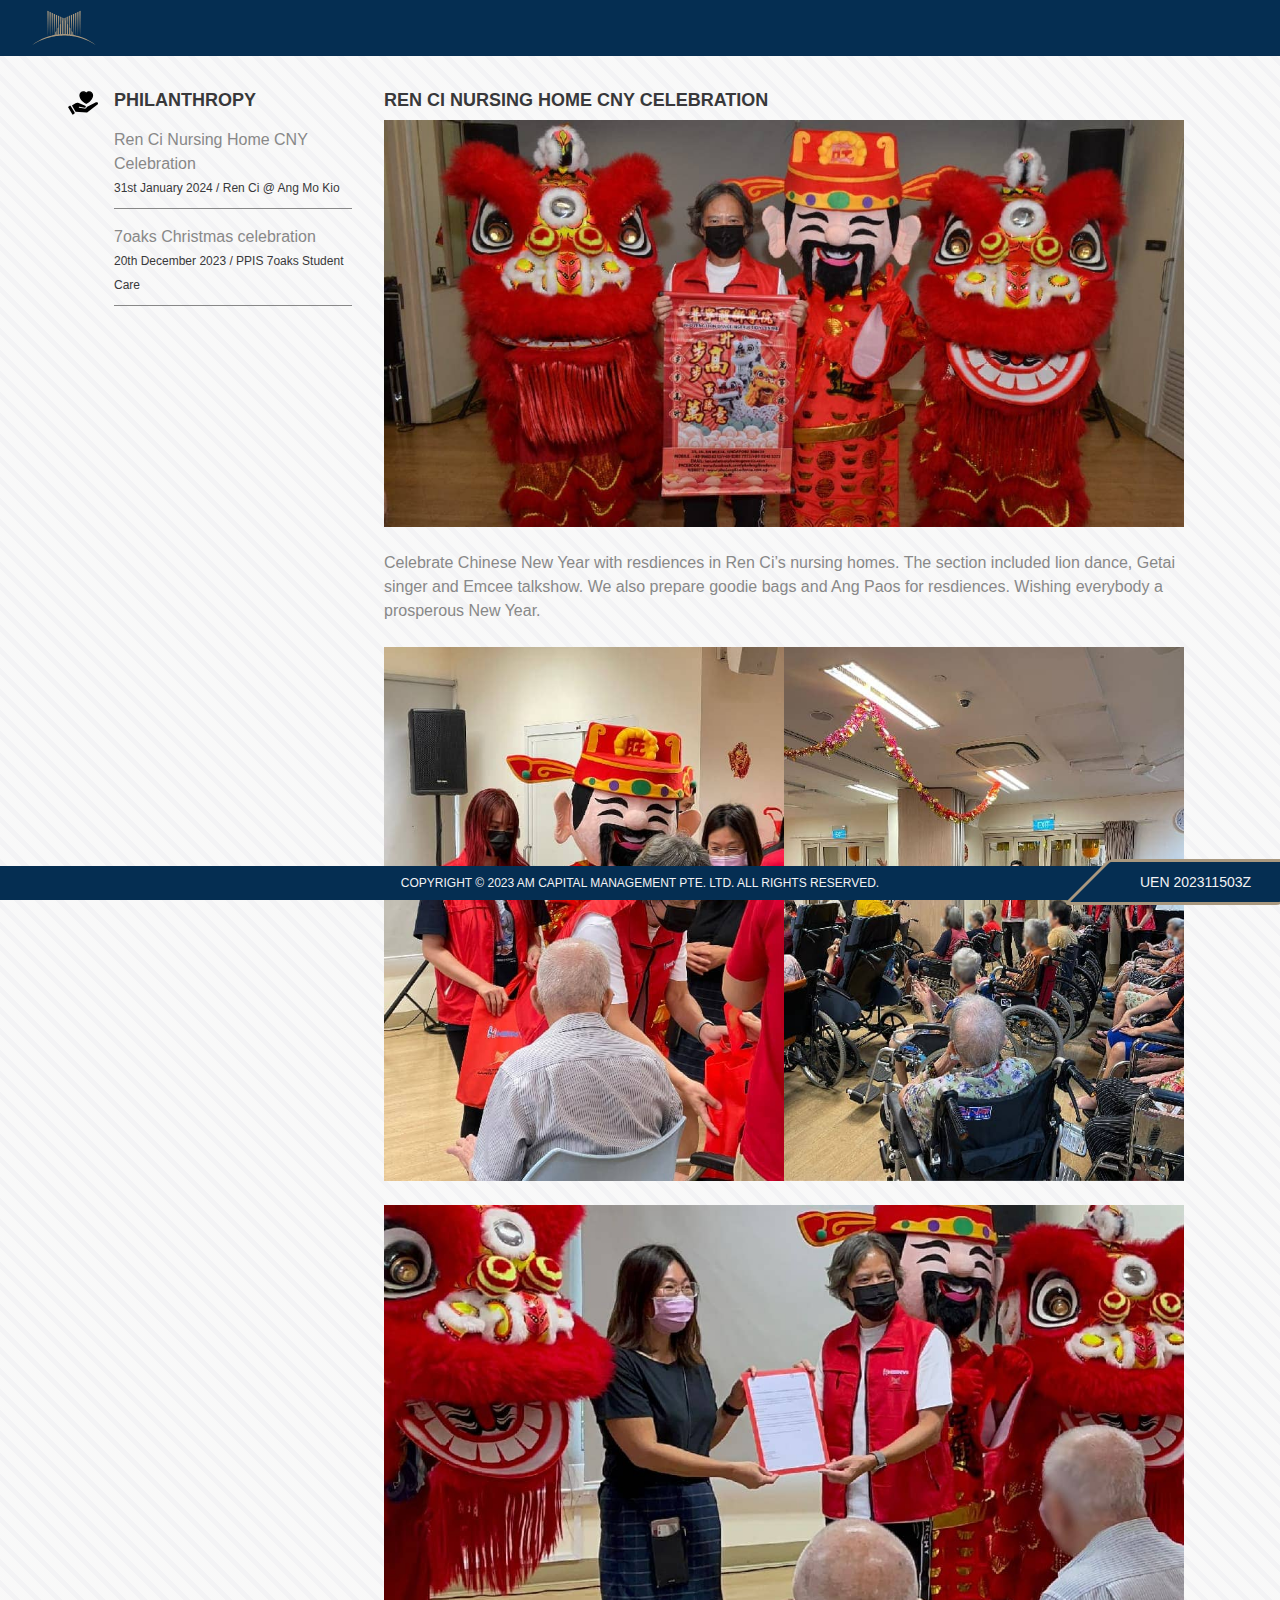
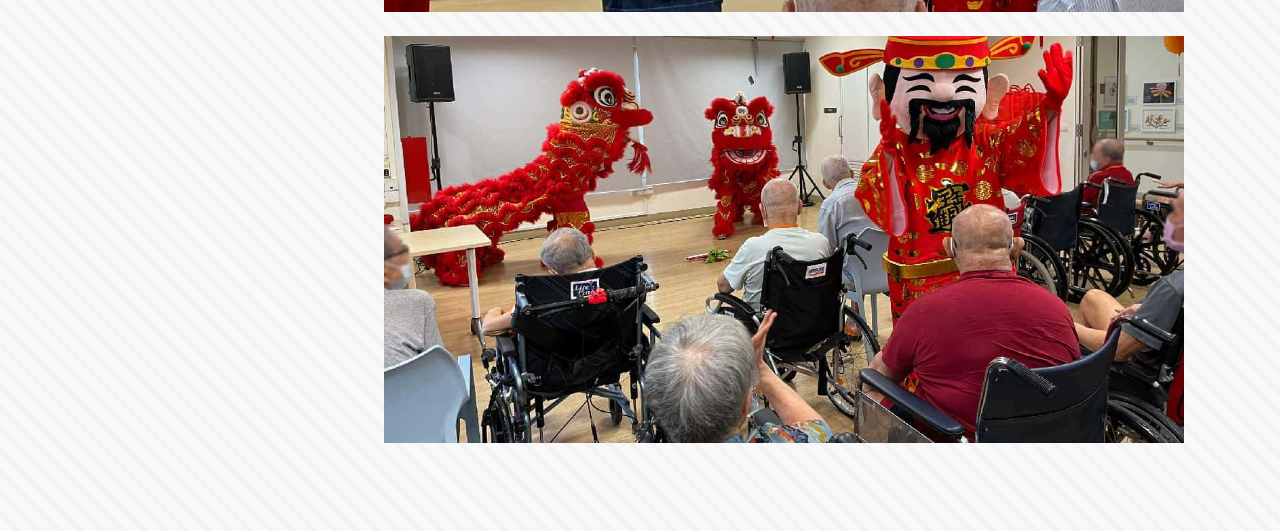
<file: index.html>
<!DOCTYPE html>
<html lang="en">

<head>
    <meta charset="UTF-8">
    <meta name="viewport" content="width=device-width, initial-scale=1, shrink-to-fit=no">
    <meta http-equiv="X-UA-Compatible" content="ie=edge">
    <meta name="format-detection" content="telephone=no" />
    <link rel="stylesheet" href="style/all.min.css">
    <script src="https://ajax.googleapis.com/ajax/libs/jquery/3.6.0/jquery.min.js"></script>
    <script src="https://unpkg.com/aos@2.3.1/dist/aos.js"></script>
    <link href="https://unpkg.com/aos@2.3.1/dist/aos.css" rel="stylesheet">
    <title>AM CAPITAL MANAGEMENT PTE. LTD.</title>
    <link rel="shortcut icon" href="images/favicon.ico">
    <link rel="icon" href="images/favicon.ico">
    <link rel="apple-touch-icon" type="image/png" href="images/favicon.png">
    <link rel="apple-touch-icon-precomposed" href="images/favicon.png">
</head>

<body>
    <header>
        <a class="logo" href="home.html"></a>
    </header>

    <!-- content -->
    <div class="content --half --phi">
        <div class="content__aside --noHide">
            <ul class="content__aside__menu">
                <li>PHILANTHROPY</li>
                <li>
                    <a href="#">
                        Ren Ci Nursing Home CNY Celebration
                        <p>31st January 2024 / Ren Ci @ Ang Mo Kio</p>
                    </a>
                </li>
                <li>
                    <a href="tpl/philanthropy02.html">
                        7oaks Christmas celebration
                        <p>20th December 2023 / PPIS 7oaks Student Care</p>
                    </a>
                </li>
            </ul>
        </div>
    
    
    
    
    
        <ul class="content__txt">
            <li class="content__txt__title">
                Ren Ci Nursing Home CNY Celebration
            </li>
            <li><img src="images/img_philanthropy01_1.jpg"></li>
            <li>Celebrate Chinese New Year with resdiences in Ren Ci’s nursing homes. The section included lion dance, Getai
                singer and Emcee talkshow. We also prepare goodie bags and Ang Paos for resdiences.
                Wishing everybody a prosperous New Year.</li>
            <li class="--twoPic">
                <img src="images/img_philanthropy01_2.jpg">
                <img src="images/img_philanthropy01_3.jpg">
            </li>
            <li><img src="images/img_philanthropy01_4.jpg"></li>
            <li><img src="images/img_philanthropy01_5.jpg"></li>
        </ul>
    </div>
    <!-- content end -->
    
    <footer>
        <!-- copyright -->
        <div class="copyright">
            COPYRIGHT © 2023 AM CAPITAL MANAGEMENT PTE. LTD. ALL RIGHTS RESERVED.
            <code>UEN 202311503Z</code>
        </div>
        <!-- copyright end -->
    
        <span data-txt="UEN 202311503Z"></span>
    </footer>
</body>

</html>
</file>
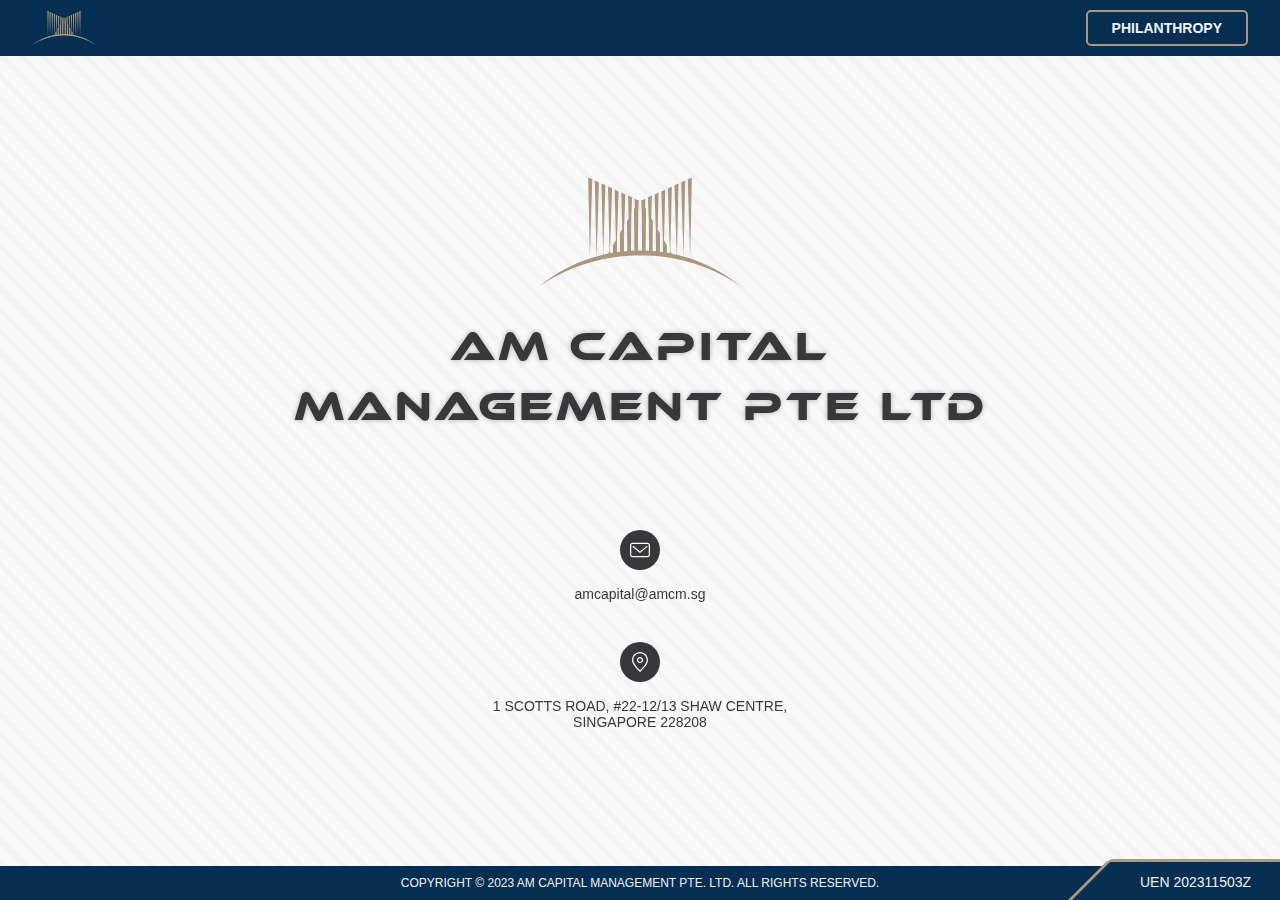
<file: home.html>
<!DOCTYPE html>
<html lang="en">

<head>
    <meta charset="UTF-8">
    <meta name="viewport" content="width=device-width, initial-scale=1, shrink-to-fit=no">
    <meta http-equiv="X-UA-Compatible" content="ie=edge">
    <meta name="format-detection" content="telephone=no" />
    <link rel="stylesheet" href="style/all.min.css">
    <script src="https://ajax.googleapis.com/ajax/libs/jquery/3.6.0/jquery.min.js"></script>
    <script src="https://unpkg.com/aos@2.3.1/dist/aos.js"></script>
    <link href="https://unpkg.com/aos@2.3.1/dist/aos.css" rel="stylesheet">
    <title>AM CAPITAL MANAGEMENT PTE. LTD.</title>
    <link rel="shortcut icon" href="images/favicon.ico">
    <link rel="icon" href="images/favicon.ico">
    <link rel="apple-touch-icon" type="image/png" href="images/favicon.png">
    <link rel="apple-touch-icon-precomposed" href="images/favicon.png">
</head>

<body id="bodyBg">
    <header>
        <a class="logo" href="#"></a>
        <a class="phil_btn" href="tpl/philanthropy01.html">philanthropy</a>
    </header>

    <main>
        <div class="slogan">
            <h1 data-aos="zoom-in" data-aos-duration="800" data-aos-once="true">AM CAPITAL MANAGEMENT PTE. LTD</h1>
            <h2 data-aos="fade-down" data-aos-duration="800" data-aos-delay="800" data-aos-once="true">AM CAPITAL</h2>
            <h2 data-aos="fade-up" data-aos-duration="800" data-aos-delay="800" data-aos-once="true">MANAGEMENT PTE LTD</h2>
        </div>


        <!-- info -->
        <ul class="info">
            <li>
                <a href="mailto:amcapital@amcm.sg">
                    <i class="icon_mail" data-aos="zoom-in" data-aos-duration="700" data-aos-once="true" data-aos-delay="1600"></i>
                    <code data-aos="fade-in" data-aos-duration="700" data-aos-once="true" data-aos-delay="1600">amcapital@amcm.sg</code>
                </a>
            </li>
            <li>
                <a class="no_hand">
                    <i class="icon_address" data-aos="zoom-in" data-aos-duration="700" data-aos-once="true" data-aos-delay="2000"></i>
                    <code data-aos="fade-in" data-aos-duration="700" data-aos-once="true" data-aos-delay="2000">
                        1 SCOTTS ROAD, #22-12/13 SHAW CENTRE,<br>
                        SINGAPORE 228208
                    </code>
                </a>
            </li>
        </ul>
        <!-- info end -->



        <footer>
            <!-- copyright -->
            <div class="copyright">
                COPYRIGHT © 2023 AM CAPITAL MANAGEMENT PTE. LTD. ALL RIGHTS RESERVED.
                <code>UEN 202311503Z</code>
            </div>
            <!-- copyright end -->

            <span data-txt="UEN 202311503Z"></span>
        </footer>
    </main>



    <script>
        $(document).ready(()=>{ 
            setTimeout(()=>{ $('#loading').addClass('--hide')},1000);
            setTimeout(()=>{ $('#loading').remove()},1800);
        })

        AOS.init();
    </script>
</body>

</html>
</file>
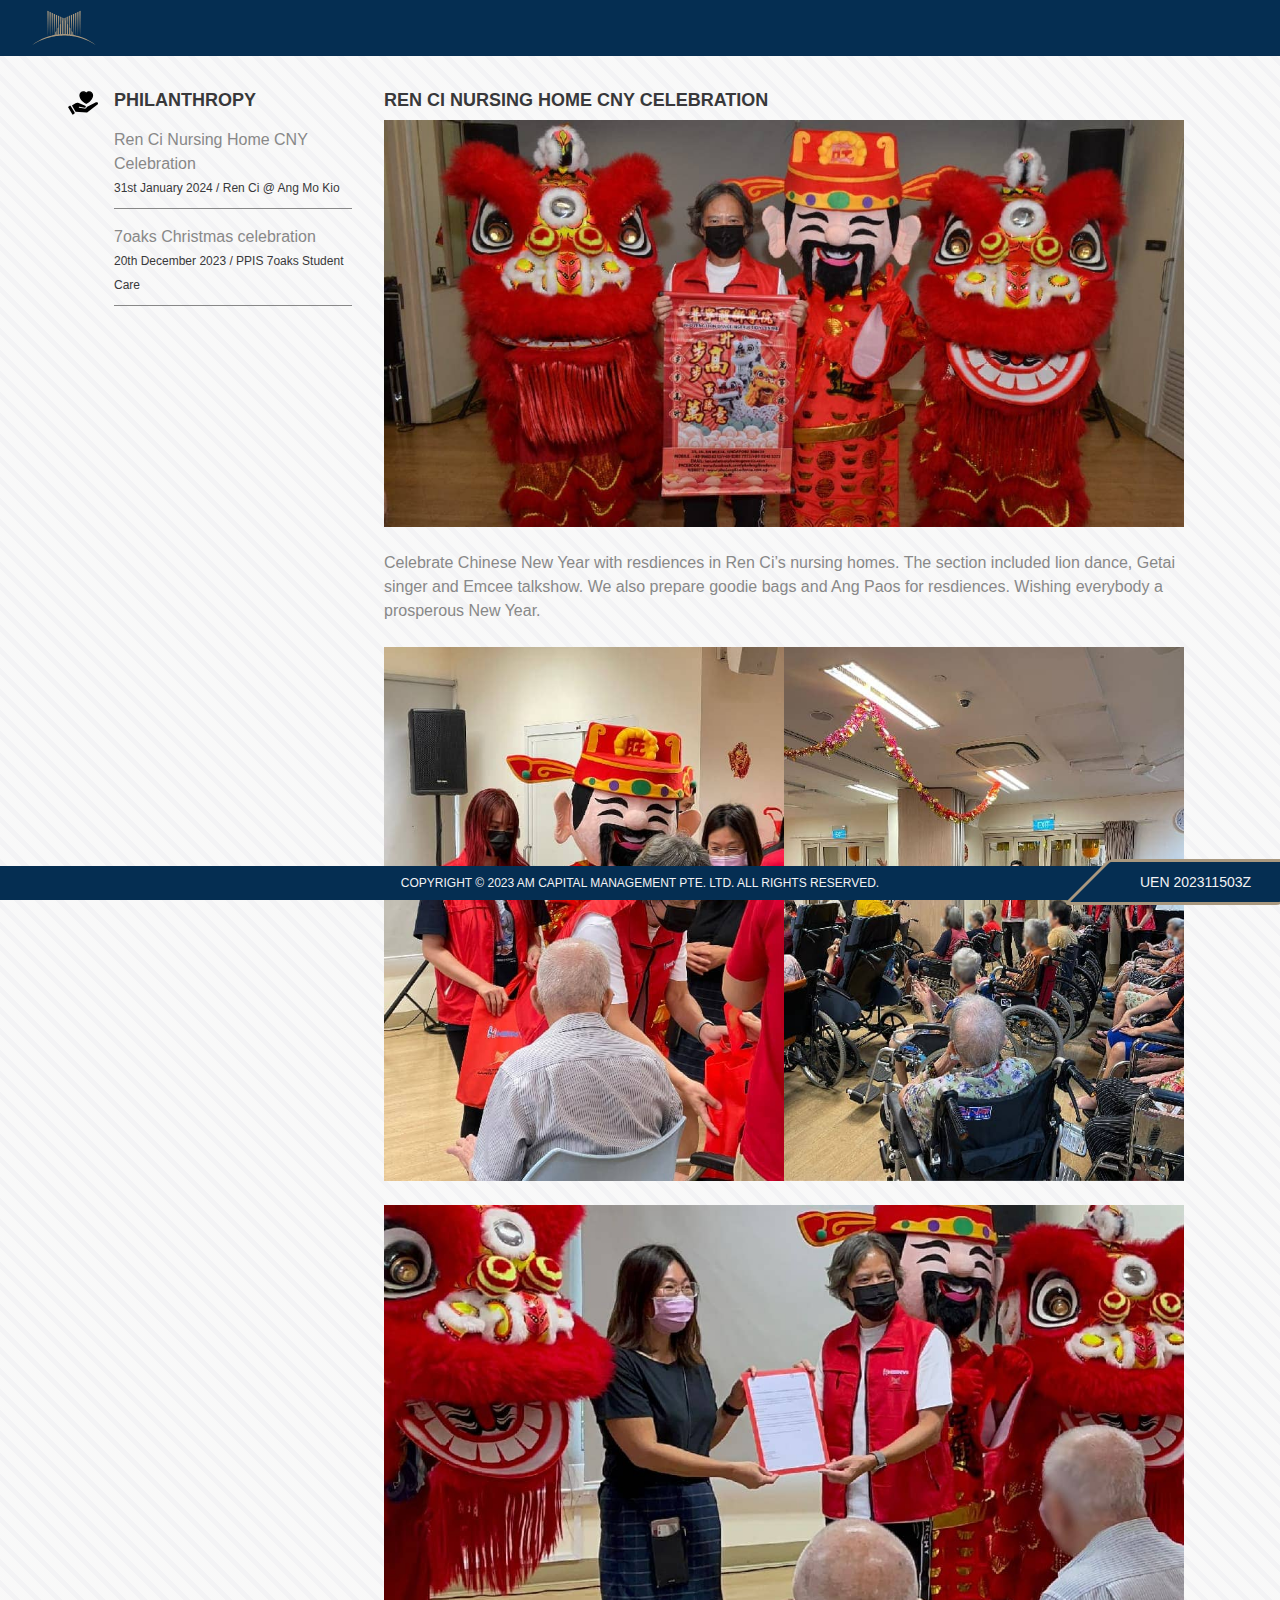
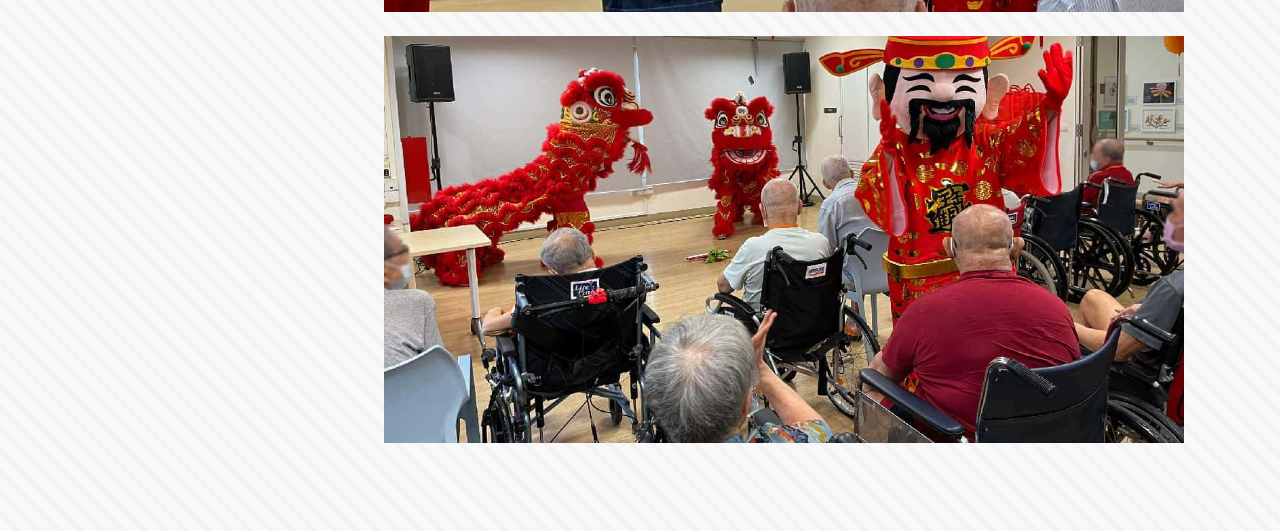
<file: tpl/philanthropy01.html>
<!DOCTYPE html>
<html lang="en">

<head>
    <meta charset="UTF-8">
    <meta name="viewport" content="width=device-width, initial-scale=1, shrink-to-fit=no">
    <meta http-equiv="X-UA-Compatible" content="ie=edge">
    <meta name="format-detection" content="telephone=no" />
    <link rel="stylesheet" href="../style/all.min.css">
    <script src="https://ajax.googleapis.com/ajax/libs/jquery/3.6.0/jquery.min.js"></script>
    <script src="https://unpkg.com/aos@2.3.1/dist/aos.js"></script>
    <link href="https://unpkg.com/aos@2.3.1/dist/aos.css" rel="stylesheet">
    <title>AM CAPITAL MANAGEMENT PTE. LTD.</title>
    <link rel="shortcut icon" href="images/favicon.ico">
    <link rel="icon" href="images/favicon.ico">
    <link rel="apple-touch-icon" type="image/png" href="images/favicon.png">
    <link rel="apple-touch-icon-precomposed" href="images/favicon.png">
</head>

<body>
    <header>
        <a class="logo" href="../home.html"></a>
    </header>

    <!-- content -->
    <div class="content --half --phi">
        <div class="content__aside --noHide">
            <ul class="content__aside__menu">
                <li>PHILANTHROPY</li>
                <li>
                    <a href="#">
                        Ren Ci Nursing Home CNY Celebration
                        <p>31st January 2024 / Ren Ci @ Ang Mo Kio</p>
                    </a>
                </li>
                <li>
                    <a href="philanthropy02.html">
                        7oaks Christmas celebration
                        <p>20th December 2023 / PPIS 7oaks Student Care</p>
                    </a>
                </li>
            </ul>
        </div>
    
    
    
    
    
        <ul class="content__txt">
            <li class="content__txt__title">
                Ren Ci Nursing Home CNY Celebration
            </li>
            <li><img src="../images/img_philanthropy01_1.jpg"></li>
            <li>Celebrate Chinese New Year with resdiences in Ren Ci’s nursing homes. The section included lion dance, Getai
                singer and Emcee talkshow. We also prepare goodie bags and Ang Paos for resdiences.
                Wishing everybody a prosperous New Year.</li>
            <li class="--twoPic">
                <img src="../images/img_philanthropy01_2.jpg">
                <img src="../images/img_philanthropy01_3.jpg">
            </li>
            <li><img src="../images/img_philanthropy01_4.jpg"></li>
            <li><img src="../images/img_philanthropy01_5.jpg"></li>
        </ul>
    </div>
    <!-- content end -->
    
    <footer>
        <!-- copyright -->
        <div class="copyright">
            COPYRIGHT © 2023 AM CAPITAL MANAGEMENT PTE. LTD. ALL RIGHTS RESERVED.
            <code>UEN 202311503Z</code>
        </div>
        <!-- copyright end -->
    
        <span data-txt="UEN 202311503Z"></span>
    </footer>
</body>

</html>
</file>
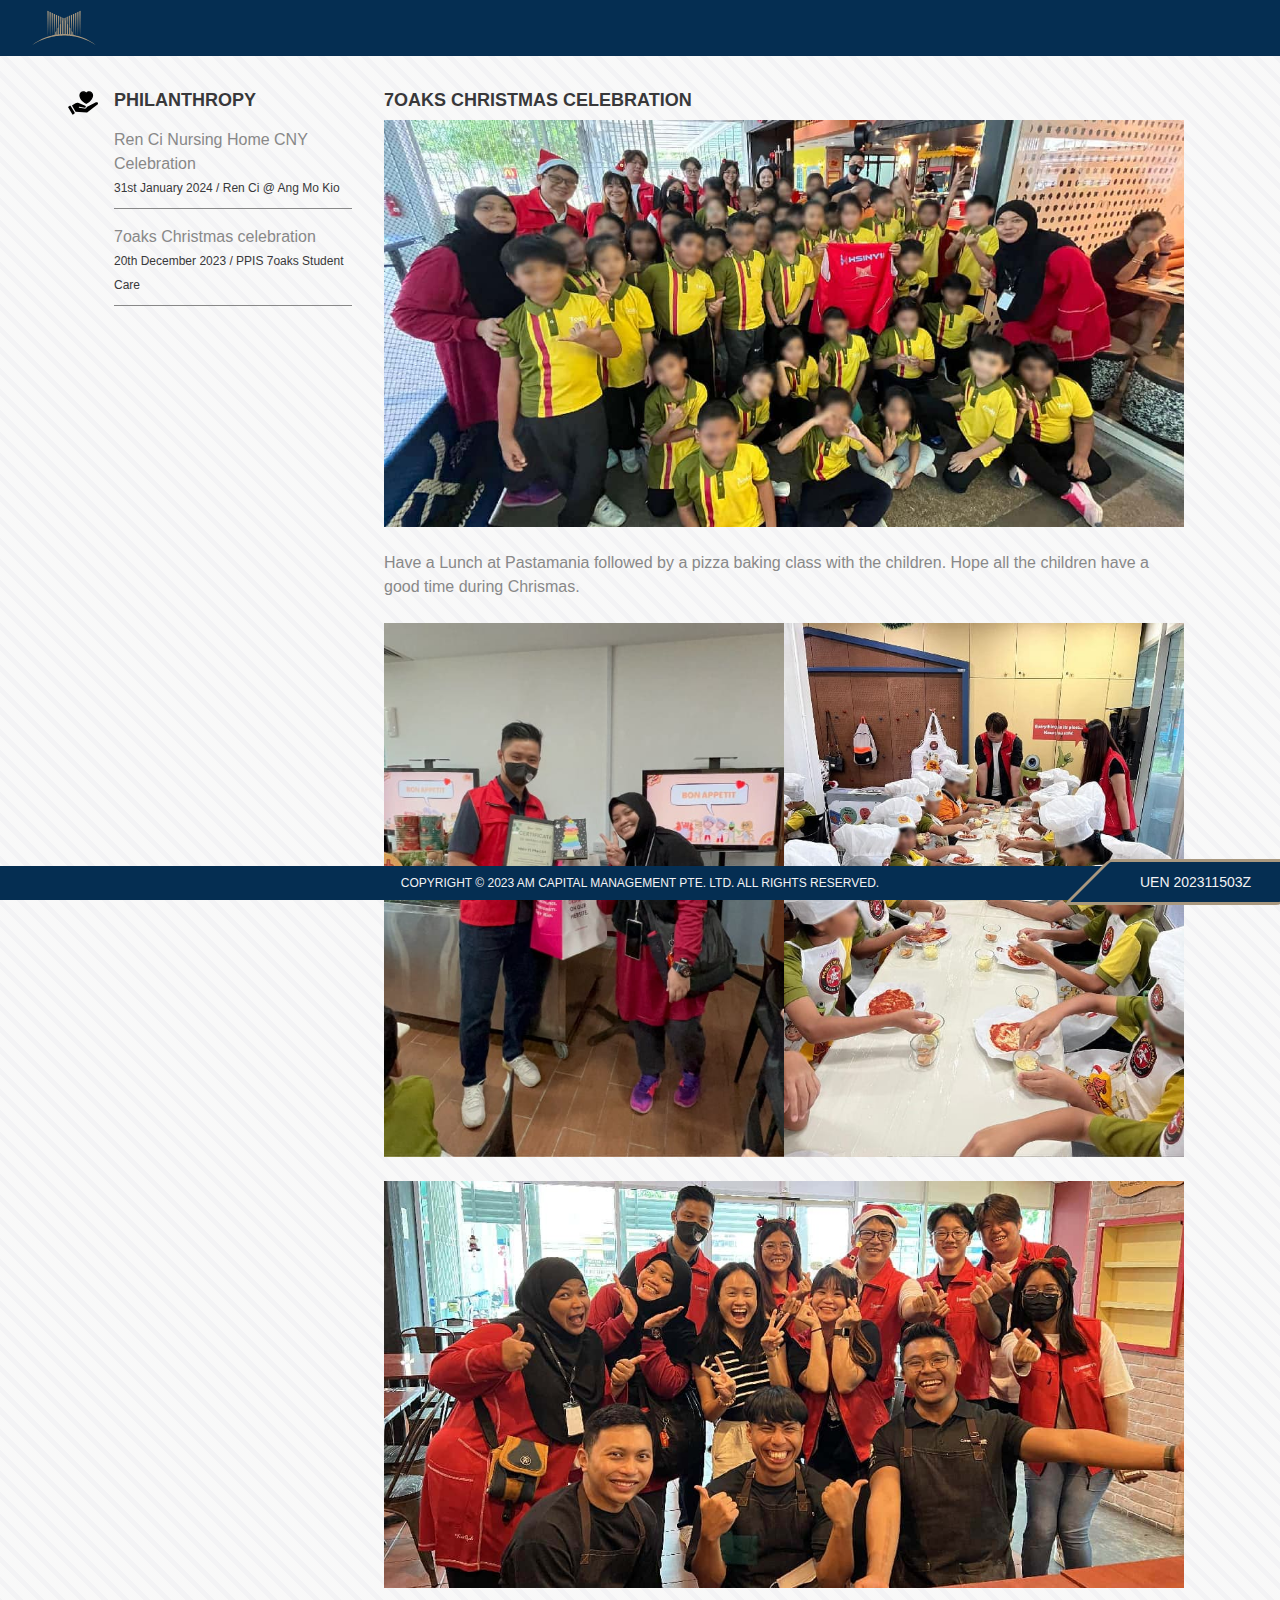
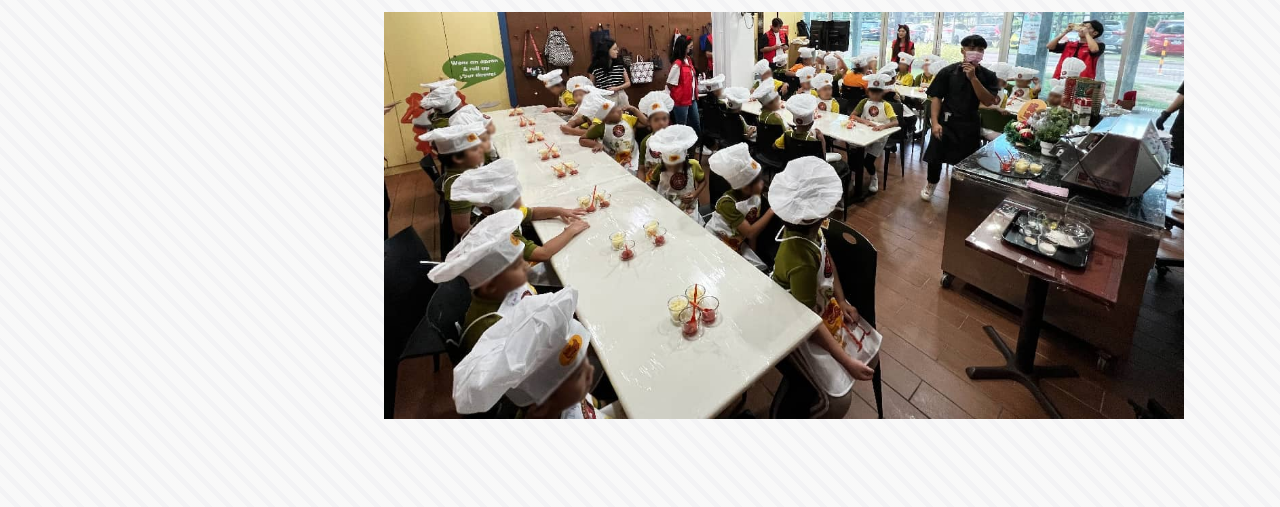
<file: tpl/philanthropy02.html>
<!DOCTYPE html>
<html lang="en">

<head>
    <meta charset="UTF-8">
    <meta name="viewport" content="width=device-width, initial-scale=1, shrink-to-fit=no">
    <meta http-equiv="X-UA-Compatible" content="ie=edge">
    <meta name="format-detection" content="telephone=no" />
    <link rel="stylesheet" href="../style/all.min.css">
    <script src="https://ajax.googleapis.com/ajax/libs/jquery/3.6.0/jquery.min.js"></script>
    <script src="https://unpkg.com/aos@2.3.1/dist/aos.js"></script>
    <link href="https://unpkg.com/aos@2.3.1/dist/aos.css" rel="stylesheet">
    <title>AM CAPITAL MANAGEMENT PTE. LTD.</title>
    <link rel="shortcut icon" href="images/favicon.ico">
    <link rel="icon" href="images/favicon.ico">
    <link rel="apple-touch-icon" type="image/png" href="images/favicon.png">
    <link rel="apple-touch-icon-precomposed" href="images/favicon.png">
</head>

<body>
    <header>
        <a class="logo" href="../home.html"></a>
    </header>

    <!-- content -->
    <div class="content --half --phi">
        <div class="content__aside --noHide">
            <ul class="content__aside__menu">
                <li>PHILANTHROPY</li>
                <li>
                    <a href="philanthropy01.html">
                        Ren Ci Nursing Home CNY Celebration
                        <p>31st January 2024 / Ren Ci @ Ang Mo Kio</p>
                    </a>
                </li>
                <li>
                    <a href="#">
                        7oaks Christmas celebration
                        <p>20th December 2023 / PPIS 7oaks Student Care</p>
                    </a>
                </li>
            </ul>
        </div>
    
    
    
    
    
        <ul class="content__txt">
            <li class="content__txt__title">
                7oaks Christmas celebration
            </li>
            <li><img src="../images/img_philanthropy02_1.jpg"></li>
            <li>Have a Lunch at Pastamania followed by a pizza baking class with the children. Hope all the children have a
                good time during Chrismas.</li>
            <li class="--twoPic">
                <img src="../images/img_philanthropy02_2.jpg">
                <img src="../images/img_philanthropy02_3.jpg">
            </li>
            <li><img src="../images/img_philanthropy02_4.jpg"></li>
            <li><img src="../images/img_philanthropy02_5.jpg"></li>
        </ul>
    </div>
    <!-- content end -->

    <footer>
        <!-- copyright -->
        <div class="copyright">
            COPYRIGHT © 2023 AM CAPITAL MANAGEMENT PTE. LTD. ALL RIGHTS RESERVED.
            <code>UEN 202311503Z</code>
        </div>
        <!-- copyright end -->

        <span data-txt="UEN 202311503Z"></span>
    </footer>
</body>

</html>
</file>
<file: style/all.min.css>
@font-face{font-family:"ethnocentric";src:url("../images/ethnocentric.woff") format("woff")}.txt_primary{color:#38383a !important}.txt_secondary{color:#052e52 !important}.txt_white{color:#f3f3f5 !important}.txt_black{color:#000 !important}.txt_darkgray{color:#38383a !important}.txt_lightgray{color:#888 !important}.txt_shadow{color:rgba(0,0,0,.3) !important}.bg_primary{background:#052e52 !important}.bg_secondary{background:#a9987f !important}.bg_secondary02{background:#38383a !important}.bg_background{background:#f3f3f5 !important}.bg_white{background:#fff !important}.bg_black{background:#000 !important}.bg_lineBg{background:repeating-linear-gradient(45deg, rgba(201, 202, 202, 0.12), rgba(201, 202, 202, 0.12) 10px, #f3f3f5 10px, #f3f3f5 15px) !important}.bg_white_alpha{background:rgba(255,255,255,.5) !important}.bg_black_alpha{background:rgba(0,0,0,.7) !important}.bg_lightblack_alpha{background:rgba(124,123,123,.3) !important}.more_btn::after,.more_btn,.active_item{-webkit-transition:all .3s ease-in-out;transition:all .3s ease-in-out}.hand,[class*=_btn]:not(:disabled),.content__aside__menu li:not(:first-child),.labelMd.--redio{cursor:pointer}.no_hand{cursor:default;-webkit-transition:none;transition:none}.mt5{margin-top:5px}.mt6{margin-top:6px}.mt7{margin-top:7px}.mt8{margin-top:8px}.mt9{margin-top:9px}.mt10{margin-top:10px}.mt11{margin-top:11px}.mt12{margin-top:12px}.mt13{margin-top:13px}.mt14{margin-top:14px}.mt15{margin-top:15px}.mt16{margin-top:16px}.mt17{margin-top:17px}.mt18{margin-top:18px}.mt19{margin-top:19px}.mt20{margin-top:20px}.mt21{margin-top:21px}.mt22{margin-top:22px}.mt23{margin-top:23px}.mt24{margin-top:24px}.mt25{margin-top:25px}.mt26{margin-top:26px}.mt27{margin-top:27px}.mt28{margin-top:28px}.mt29{margin-top:29px}.mt30{margin-top:30px}.mt31{margin-top:31px}.mt32{margin-top:32px}.mt33{margin-top:33px}.mt34{margin-top:34px}.mt35{margin-top:35px}.mt36{margin-top:36px}.mt37{margin-top:37px}.mt38{margin-top:38px}.mt39{margin-top:39px}.mt40{margin-top:40px}.mt41{margin-top:41px}.mt42{margin-top:42px}.mt43{margin-top:43px}.mt44{margin-top:44px}.mt45{margin-top:45px}.mt46{margin-top:46px}.mt47{margin-top:47px}.mt48{margin-top:48px}.mr5{margin-right:5px}.mr6{margin-right:6px}.mr7{margin-right:7px}.mr8{margin-right:8px}.mr9{margin-right:9px}.mr10{margin-right:10px}.mr11{margin-right:11px}.mr12{margin-right:12px}.mr13{margin-right:13px}.mr14{margin-right:14px}.mr15{margin-right:15px}.mr16{margin-right:16px}.mr17{margin-right:17px}.mr18{margin-right:18px}.mr19{margin-right:19px}.mr20{margin-right:20px}.mr21{margin-right:21px}.mr22{margin-right:22px}.mr23{margin-right:23px}.mr24{margin-right:24px}.mr25{margin-right:25px}.mr26{margin-right:26px}.mr27{margin-right:27px}.mr28{margin-right:28px}.mr29{margin-right:29px}.mr30{margin-right:30px}.mr31{margin-right:31px}.mr32{margin-right:32px}.mr33{margin-right:33px}.mr34{margin-right:34px}.mr35{margin-right:35px}.mr36{margin-right:36px}.mr37{margin-right:37px}.mr38{margin-right:38px}.mr39{margin-right:39px}.mr40{margin-right:40px}.mr41{margin-right:41px}.mr42{margin-right:42px}.mr43{margin-right:43px}.mr44{margin-right:44px}.mr45{margin-right:45px}.mr46{margin-right:46px}.mr47{margin-right:47px}.mr48{margin-right:48px}.mb5{margin-bottom:5px}.mb6{margin-bottom:6px}.mb7{margin-bottom:7px}.mb8{margin-bottom:8px}.mb9{margin-bottom:9px}.mb10{margin-bottom:10px}.mb11{margin-bottom:11px}.mb12{margin-bottom:12px}.mb13{margin-bottom:13px}.mb14{margin-bottom:14px}.mb15{margin-bottom:15px}.mb16{margin-bottom:16px}.mb17{margin-bottom:17px}.mb18{margin-bottom:18px}.mb19{margin-bottom:19px}.mb20{margin-bottom:20px}.mb21{margin-bottom:21px}.mb22{margin-bottom:22px}.mb23{margin-bottom:23px}.mb24{margin-bottom:24px}.mb25{margin-bottom:25px}.mb26{margin-bottom:26px}.mb27{margin-bottom:27px}.mb28{margin-bottom:28px}.mb29{margin-bottom:29px}.mb30{margin-bottom:30px}.mb31{margin-bottom:31px}.mb32{margin-bottom:32px}.mb33{margin-bottom:33px}.mb34{margin-bottom:34px}.mb35{margin-bottom:35px}.mb36{margin-bottom:36px}.mb37{margin-bottom:37px}.mb38{margin-bottom:38px}.mb39{margin-bottom:39px}.mb40{margin-bottom:40px}.mb41{margin-bottom:41px}.mb42{margin-bottom:42px}.mb43{margin-bottom:43px}.mb44{margin-bottom:44px}.mb45{margin-bottom:45px}.mb46{margin-bottom:46px}.mb47{margin-bottom:47px}.mb48{margin-bottom:48px}.ml5{margin-left:5px}.ml6{margin-left:6px}.ml7{margin-left:7px}.ml8{margin-left:8px}.ml9{margin-left:9px}.ml10{margin-left:10px}.ml11{margin-left:11px}.ml12{margin-left:12px}.ml13{margin-left:13px}.ml14{margin-left:14px}.ml15{margin-left:15px}.ml16{margin-left:16px}.ml17{margin-left:17px}.ml18{margin-left:18px}.ml19{margin-left:19px}.ml20{margin-left:20px}.ml21{margin-left:21px}.ml22{margin-left:22px}.ml23{margin-left:23px}.ml24{margin-left:24px}.ml25{margin-left:25px}.ml26{margin-left:26px}.ml27{margin-left:27px}.ml28{margin-left:28px}.ml29{margin-left:29px}.ml30{margin-left:30px}.ml31{margin-left:31px}.ml32{margin-left:32px}.ml33{margin-left:33px}.ml34{margin-left:34px}.ml35{margin-left:35px}.ml36{margin-left:36px}.ml37{margin-left:37px}.ml38{margin-left:38px}.ml39{margin-left:39px}.ml40{margin-left:40px}.ml41{margin-left:41px}.ml42{margin-left:42px}.ml43{margin-left:43px}.ml44{margin-left:44px}.ml45{margin-left:45px}.ml46{margin-left:46px}.ml47{margin-left:47px}.ml48{margin-left:48px}.txtc{text-align:center !important}.txtl{text-align:left !important}.txtr{text-align:right !important}.w100{width:100% !important}.w100px{width:100px !important}.w99{width:99% !important}.w99px{width:99px !important}.w98{width:98% !important}.w98px{width:98px !important}.w97{width:97% !important}.w97px{width:97px !important}.w96{width:96% !important}.w96px{width:96px !important}.w95{width:95% !important}.w95px{width:95px !important}.w94{width:94% !important}.w94px{width:94px !important}.w93{width:93% !important}.w93px{width:93px !important}.w92{width:92% !important}.w92px{width:92px !important}.w91{width:91% !important}.w91px{width:91px !important}.w90{width:90% !important}.w90px{width:90px !important}.w89{width:89% !important}.w89px{width:89px !important}.w88{width:88% !important}.w88px{width:88px !important}.w87{width:87% !important}.w87px{width:87px !important}.w86{width:86% !important}.w86px{width:86px !important}.w85{width:85% !important}.w85px{width:85px !important}.w84{width:84% !important}.w84px{width:84px !important}.w83{width:83% !important}.w83px{width:83px !important}.w82{width:82% !important}.w82px{width:82px !important}.w81{width:81% !important}.w81px{width:81px !important}.w80{width:80% !important}.w80px{width:80px !important}.w79{width:79% !important}.w79px{width:79px !important}.w78{width:78% !important}.w78px{width:78px !important}.w77{width:77% !important}.w77px{width:77px !important}.w76{width:76% !important}.w76px{width:76px !important}.w75{width:75% !important}.w75px{width:75px !important}.w74{width:74% !important}.w74px{width:74px !important}.w73{width:73% !important}.w73px{width:73px !important}.w72{width:72% !important}.w72px{width:72px !important}.w71{width:71% !important}.w71px{width:71px !important}.w70{width:70% !important}.w70px{width:70px !important}.w69{width:69% !important}.w69px{width:69px !important}.w68{width:68% !important}.w68px{width:68px !important}.w67{width:67% !important}.w67px{width:67px !important}.w66{width:66% !important}.w66px{width:66px !important}.w65{width:65% !important}.w65px{width:65px !important}.w64{width:64% !important}.w64px{width:64px !important}.w63{width:63% !important}.w63px{width:63px !important}.w62{width:62% !important}.w62px{width:62px !important}.w61{width:61% !important}.w61px{width:61px !important}.w60{width:60% !important}.w60px{width:60px !important}.w59{width:59% !important}.w59px{width:59px !important}.w58{width:58% !important}.w58px{width:58px !important}.w57{width:57% !important}.w57px{width:57px !important}.w56{width:56% !important}.w56px{width:56px !important}.w55{width:55% !important}.w55px{width:55px !important}.w54{width:54% !important}.w54px{width:54px !important}.w53{width:53% !important}.w53px{width:53px !important}.w52{width:52% !important}.w52px{width:52px !important}.w51{width:51% !important}.w51px{width:51px !important}.w50{width:50% !important}.w50px{width:50px !important}.w49{width:49% !important}.w49px{width:49px !important}.w48{width:48% !important}.w48px{width:48px !important}.w47{width:47% !important}.w47px{width:47px !important}.w46{width:46% !important}.w46px{width:46px !important}.w45{width:45% !important}.w45px{width:45px !important}.w44{width:44% !important}.w44px{width:44px !important}.w43{width:43% !important}.w43px{width:43px !important}.w42{width:42% !important}.w42px{width:42px !important}.w41{width:41% !important}.w41px{width:41px !important}.w40{width:40% !important}.w40px{width:40px !important}.w39{width:39% !important}.w39px{width:39px !important}.w38{width:38% !important}.w38px{width:38px !important}.w37{width:37% !important}.w37px{width:37px !important}.w36{width:36% !important}.w36px{width:36px !important}.w35{width:35% !important}.w35px{width:35px !important}.w34{width:34% !important}.w34px{width:34px !important}.w33{width:33% !important}.w33px{width:33px !important}.w32{width:32% !important}.w32px{width:32px !important}.w31{width:31% !important}.w31px{width:31px !important}.w30{width:30% !important}.w30px{width:30px !important}.w29{width:29% !important}.w29px{width:29px !important}.w28{width:28% !important}.w28px{width:28px !important}.w27{width:27% !important}.w27px{width:27px !important}.w26{width:26% !important}.w26px{width:26px !important}.w25{width:25% !important}.w25px{width:25px !important}.w24{width:24% !important}.w24px{width:24px !important}.w23{width:23% !important}.w23px{width:23px !important}.w22{width:22% !important}.w22px{width:22px !important}.w21{width:21% !important}.w21px{width:21px !important}.w20{width:20% !important}.w20px{width:20px !important}.w19{width:19% !important}.w19px{width:19px !important}.w18{width:18% !important}.w18px{width:18px !important}.w17{width:17% !important}.w17px{width:17px !important}.w16{width:16% !important}.w16px{width:16px !important}.w15{width:15% !important}.w15px{width:15px !important}.w14{width:14% !important}.w14px{width:14px !important}.w13{width:13% !important}.w13px{width:13px !important}.w12{width:12% !important}.w12px{width:12px !important}.w11{width:11% !important}.w11px{width:11px !important}.w10{width:10% !important}.w10px{width:10px !important}.w9{width:9% !important}.w9px{width:9px !important}.w8{width:8% !important}.w8px{width:8px !important}.w7{width:7% !important}.w7px{width:7px !important}.w6{width:6% !important}.w6px{width:6px !important}.w5{width:5% !important}.w5px{width:5px !important}.w4{width:4% !important}.w4px{width:4px !important}.w3{width:3% !important}.w3px{width:3px !important}.w2{width:2% !important}.w2px{width:2px !important}.w1{width:1% !important}.w1px{width:1px !important}*{font-family:"Roboto",sans-serif;-webkit-box-sizing:border-box;box-sizing:border-box;-webkit-touch-callout:none;-webkit-text-size-adjust:none}html,body,div,span,iframe,h1,h2,h3,h4,h5,h6,p,a,em,img,tt,b,i,ol,ul,li,form,label,caption{margin:0;padding:0;border:0;outline:0;background:rgba(0,0,0,0);list-style:none;font-style:normal;font-weight:normal;font-size:100%;vertical-align:baseline}html,body{width:100%;min-height:100%;-ms-touch-action:manipulation;touch-action:manipulation;font-size:14px;color:#38383a;scroll-behavior:smooth}*:hover,*:focus,*:active{outline:0;-moz-outline:none;-webkit-tap-highlight-color:rgba(0,0,0,0)}a{color:inherit;font-family:"Roboto",sans-serif;font-weight:inherit;text-decoration:none}input[type=number]::-webkit-inner-spin-button,input[type=number]::-webkit-outer-spin-button{-webkit-appearance:none;appearance:none}input[type=number]{-moz-appearance:textfield}input[type=password]::-webkit-textfield-decoration-container{visibility:hidden}input,button,select,textarea{font-family:"Roboto",sans-serif;padding:0;border:0;background-color:rgba(0,0,0,0);-webkit-box-sizing:border-box;box-sizing:border-box;-webkit-appearance:none;-moz-appearance:none;-ms-appearance:none;appearance:none;resize:none;color:#000;font-size:14px;border-radius:0;margin:0}input::-ms-clear,input::-ms-reveal,select::-ms-expand{display:none}.nofloat:after{content:"";display:table;clear:both}table{border-collapse:collapse;border-spacing:0}img{max-width:100%;vertical-align:middle;-o-object-fit:cover;object-fit:cover}tt{font-family:"Roboto",sans-serif}@media only screen and (min-device-width: 1025px){::-webkit-scrollbar{width:6px;height:6px;background-color:#052e52}::-webkit-scrollbar-thumb{background-color:rgba(255,255,255,.5);border:1px #052e52 solid;border-radius:3px;cursor:pointer;-webkit-transition:background .5s linear;transition:background .5s linear}*:hover::-webkit-scrollbar-thumb{background-color:#a9987f}::-webkit-scrollbar-corner{background-color:#a9987f}}.--noscroll{overflow:hidden}.slogan h2{text-shadow:0 0 5px rgba(0,0,0,.3)}.active_item{opacity:0;visibility:collapse;-webkit-transform:translate3d(0, -20%, 0);transform:translate3d(0, -20%, 0);-webkit-transform-origin:0 top;transform-origin:0 top;z-index:2}@media screen and (max-width: 1024px){.active_item{-webkit-transform:scale(1, 0);transform:scale(1, 0);height:0}}.--active>.active_item,.--active~.active_item{visibility:visible;opacity:1;-webkit-transform:translate3d(0, 0, 0);transform:translate3d(0, 0, 0)}@media screen and (max-width: 1024px){.--active>.active_item,.--active~.active_item{-webkit-transform:scale(1, 1);transform:scale(1, 1);height:auto}}.pd_RLauto{padding-left:180px;padding-right:180px}@media screen and (max-width: 1180px){.pd_RLauto{padding-left:64px;padding-right:64px}}@media screen and (max-width: 996px){.pd_RLauto{padding-left:calc(24px + constant(safe-area-inset-left));padding-left:calc(24px + env(safe-area-inset-left));padding-right:calc(24px + constant(safe-area-inset-right));padding-right:calc(24px + env(safe-area-inset-right))}}.pd_TBauto{padding-top:64px;padding-bottom:64px}@media screen and (max-width: 1024px){.pd_TBauto{padding-top:32px;padding-bottom:32px}}.more_btn{position:relative;display:block;min-width:120px;padding:0 16px;height:40px;border-radius:40px;border:1px solid #a9987f;background:#a9987f;margin:auto;-webkit-transition:all .3s ease-in-out;transition:all .3s ease-in-out}.more_btn::after{content:attr(data-txt);color:#38383a;font-size:20px;font-weight:bold;z-index:1}@media screen and (max-width: 1180px){.more_btn{font-size:14px}}@media(pointer: fine)and (-webkit-max-device-pixel-ratio: 2),(pointer: fine)and (max-resolution: 2dppx),screen and (pointer: fine)and (-webkit-max-device-pixel-ratio: 2),(-moz-touch-enabled: 0){.more_btn:not(:disabled):not(.--on):not(.--err):hover{background:rgba(0,0,0,0)}.more_btn:not(:disabled):not(.--on):not(.--err):hover::after{color:#f3f3f5}}.more_btn:not(:disabled):not(.--on):not(.--err):active{background:rgba(0,0,0,0)}.more_btn:not(:disabled):not(.--on):not(.--err):active::after{color:#f3f3f5}.txt_bold{font-weight:bold}.txt_link{color:#052e52;font-weight:bold;-webkit-transition:all .3s ease-in-out;transition:all .3s ease-in-out}@media(pointer: fine)and (-webkit-max-device-pixel-ratio: 2),(pointer: fine)and (max-resolution: 2dppx),screen and (pointer: fine)and (-webkit-max-device-pixel-ratio: 2),(-moz-touch-enabled: 0){.txt_link:not(:disabled):not(.--on):not(.--err):hover{text-decoration:underline}}.txt_link:not(:disabled):not(.--on):not(.--err):active{text-decoration:underline}body{display:-webkit-box;display:-ms-flexbox;display:flex;-webkit-box-align:center;-ms-flex-align:center;align-items:center;-webkit-box-pack:center;-ms-flex-pack:center;justify-content:center;-webkit-box-orient:vertical;-webkit-box-direction:normal;-ms-flex-direction:column;flex-direction:column}.labelMd{display:-webkit-box;display:-ms-flexbox;display:flex;position:relative;width:150px;height:30px;background:#fff;border:1px solid;margin-bottom:24px;-webkit-transition:all .3s ease-in-out;transition:all .3s ease-in-out}.labelMd code{position:absolute;bottom:calc(100% + 2px);left:0;padding:0 2px;font-size:12px;white-space:nowrap}.labelMd .txt{-webkit-box-flex:0;-ms-flex:none;flex:none;font-size:12px;white-space:nowrap}.labelMd i{position:absolute;top:0;bottom:0;right:8px;-webkit-box-flex:0;-ms-flex:none;flex:none;width:30px;height:30px}.labelMd.--text input{width:100%;height:100%;padding:0 8px}.labelMd.--select select{width:100%;height:100%;padding:0 8px}.labelMd.--redio{display:-webkit-inline-box;display:-ms-inline-flexbox;display:inline-flex;-webkit-box-align:center;-ms-flex-align:center;align-items:center;-webkit-box-pack:start;-ms-flex-pack:start;justify-content:flex-start}.labelMd.--redio input{display:none}.labelMd.--redio span{position:relative;display:block;width:15px;height:15px;background:#fff;border:1px solid;border-radius:15px;margin-right:5px}.labelMd.--redio span::before{position:absolute;top:0;right:0;bottom:0;left:0;content:none;width:calc(100% - 4px);height:calc(100% - 4px);background:#a9987f;border-radius:100%;margin:auto}.labelMd.--redio input:checked+span::before{content:""}.normal_input{width:100%;height:48px;padding:0 16px;background:#fff;border:1px solid rgba(0,0,0,0);-webkit-transition:all .3s ease-in-out;transition:all .3s ease-in-out}.normal_input+.notice:empty{display:none}.normal_input.--err+.notice{display:block;padding:4px 16px 0}.normal_textarea{width:100%;height:200px;padding:16px;background:#fff;border:1px solid rgba(0,0,0,0);-webkit-transition:all .3s ease-in-out;transition:all .3s ease-in-out}.icon_mail{display:inline-block;background:url(../images/icon_mail.svg) no-repeat center/contain}.icon_address{display:inline-block;background:url(../images/icon_address.svg) no-repeat center/contain}body{background:repeating-linear-gradient(45deg, rgba(201, 202, 202, 0.12), rgba(201, 202, 202, 0.12) 10px, #f3f3f5 10px, #f3f3f5 15px)}header{position:absolute;top:0;left:0;display:-webkit-box;display:-ms-flexbox;display:flex;-webkit-box-align:center;-ms-flex-align:center;align-items:center;-webkit-box-pack:justify;-ms-flex-pack:justify;justify-content:space-between;position:sticky;width:100%;height:56px;background:#052e52;padding:0 32px;z-index:2}header .logo{display:block;height:100%;width:64px;background:url(../images/icon_logo.svg) center no-repeat;-webkit-transition:all .3s ease-in-out;transition:all .3s ease-in-out}@media(pointer: fine)and (-webkit-max-device-pixel-ratio: 2),(pointer: fine)and (max-resolution: 2dppx),screen and (pointer: fine)and (-webkit-max-device-pixel-ratio: 2),(-moz-touch-enabled: 0){header .logo:not(:disabled):not(.--on):not(.--err):hover{-webkit-transform:scale(1.2);transform:scale(1.2)}}header .logo:not(:disabled):not(.--on):not(.--err):active{-webkit-transform:scale(1.2);transform:scale(1.2)}header .phil_btn{padding:8px 24px;border:2px solid #a9987f;border-radius:5px;color:#f3f3f5;font-size:14px;font-weight:bold;text-transform:uppercase;-webkit-transition:all .3s ease-in-out;transition:all .3s ease-in-out}@media(pointer: fine)and (-webkit-max-device-pixel-ratio: 2),(pointer: fine)and (max-resolution: 2dppx),screen and (pointer: fine)and (-webkit-max-device-pixel-ratio: 2),(-moz-touch-enabled: 0){header .phil_btn:not(:disabled):not(.--on):not(.--err):hover{background:#a9987f;color:#052e52}}header .phil_btn:not(:disabled):not(.--on):not(.--err):active{background:#a9987f;color:#052e52}main{width:100%;min-height:100%;padding:100px 0 24px}@media screen and (max-width: 996px){main{padding:56px 0 120px}}.slogan{text-align:center;margin-bottom:100px}.slogan h1{width:200px;height:150px;background:url(../images/icon_logo.svg) no-repeat center/contain;color:rgba(0,0,0,0);margin:auto auto 16px}@media screen and (max-width: 599px){.slogan h1{width:150px;height:100px}}.slogan h2{font-family:"ethnocentric",serif;font-size:40px;letter-spacing:3px}.slogan h2+h2{margin-top:12px}@media screen and (max-width: 996px){.slogan h2{font-size:24px;letter-spacing:0}}.info{display:-webkit-box;display:-ms-flexbox;display:flex;-webkit-box-align:center;-ms-flex-align:center;align-items:center;-webkit-box-pack:center;-ms-flex-pack:center;justify-content:center;-webkit-box-orient:vertical;-webkit-box-direction:normal;-ms-flex-direction:column;flex-direction:column}.info li{font-size:14px;margin-bottom:40px;-webkit-transition:all .3s ease-in-out;transition:all .3s ease-in-out}@media(pointer: fine)and (-webkit-max-device-pixel-ratio: 2),(pointer: fine)and (max-resolution: 2dppx),screen and (pointer: fine)and (-webkit-max-device-pixel-ratio: 2),(-moz-touch-enabled: 0){.info li:not(:disabled):not(.--on):not(.--err):hover{opacity:.5}}.info li:not(:disabled):not(.--on):not(.--err):active{opacity:.5}.info a{display:-webkit-box;display:-ms-flexbox;display:flex;-webkit-box-align:center;-ms-flex-align:center;align-items:center;-webkit-box-pack:center;-ms-flex-pack:center;justify-content:center;-webkit-box-orient:vertical;-webkit-box-direction:normal;-ms-flex-direction:column;flex-direction:column;text-align:center}.info i{position:relative;width:40px;height:40px;background-color:#38383a;background-size:20px;border-radius:100%;margin-bottom:16px}@media screen and (max-width: 996px){.info i{width:30px;height:30px}}.content{padding:32px 64px;color:#888;font-size:16px}@media screen and (max-width: 1180px){.content{padding:32px}}.content.--half{display:-webkit-box;display:-ms-flexbox;display:flex;-webkit-box-pack:justify;-ms-flex-pack:justify;justify-content:space-between}@media screen and (max-width: 996px){.content.--half{-webkit-box-orient:vertical;-webkit-box-direction:normal;-ms-flex-direction:column;flex-direction:column}}.content__title{max-width:1180px;color:#38383a;font-size:32px;font-weight:bold;margin:auto auto 32px}.content__img{max-width:1180px;margin:auto auto 32px}.content__aside{width:25%;padding-left:50px}@media screen and (max-width: 996px){.content__aside{display:none}}@media screen and (max-width: 996px){.content__aside.--noHide{display:block;width:100%}}.content__aside__menu{position:relative;margin-bottom:64px}.content__aside__menu::before{position:absolute;top:0;right:calc(100% + 16px);content:"";display:block;width:30px;height:30px;background:url(../images/icon_list.svg) no-repeat;-webkit-filter:brightness(0);filter:brightness(0)}.--phi .content__aside__menu::before{background-image:url(../images/icon_list_p.svg)}.content__aside__menu li{line-height:24px;margin-bottom:16px;color:#888}.content__aside__menu li p{color:#38383a;font-size:12px}.content__aside__menu li:first-child{color:#38383a;font-size:18px;font-weight:bold;text-transform:uppercase}.content__aside__menu li:not(:first-child){padding-bottom:8px;border-bottom:1px solid;-webkit-transition:all .3s ease-in-out;transition:all .3s ease-in-out}@media(pointer: fine)and (-webkit-max-device-pixel-ratio: 2),(pointer: fine)and (max-resolution: 2dppx),screen and (pointer: fine)and (-webkit-max-device-pixel-ratio: 2),(-moz-touch-enabled: 0){.content__aside__menu li:not(:first-child):not(:disabled):not(.--on):not(.--err):hover{color:#38383a}}.content__aside__menu li:not(:first-child):not(:disabled):not(.--on):not(.--err):active{color:#38383a}.content__txt{max-width:1180px;line-height:24px;margin:0 auto 32px}.--half .content__txt{width:calc(75% - 64px)}@media screen and (max-width: 996px){.--half .content__txt{width:100%}}.content__txt li{margin-bottom:24px}.content__txt li.--twoPic{display:-webkit-box;display:-ms-flexbox;display:flex}.content__txt li.--twoPic img{width:50%}.content__txt__title{color:#38383a;font-size:18px;font-weight:bold;margin-bottom:8px !important;text-transform:uppercase}.inside{line-height:20px;padding:16px 32px 0;font-size:14px}.inside li{list-style:disc;margin-bottom:8px}.inside.--noStyle>li{list-style:none}footer{position:fixed;bottom:0;left:0;width:100%;padding:10px 24px;background:#052e52;color:#f3f3f5;font-size:12px;text-align:center}footer code{display:none}@media screen and (max-width: 996px){footer code{display:block;font-weight:bold}}footer span{position:absolute;bottom:-5px;right:-24px;display:block;padding:12px 50px;background:#052e52;border-radius:5px;border:3px solid #a9987f;border-left-width:4px;-webkit-transform:skewX(-45deg);transform:skewX(-45deg)}@media screen and (max-width: 996px){footer span{display:none}}footer span::before{content:attr(data-txt);display:block;font-size:14px;-webkit-transform:skewX(45deg);transform:skewX(45deg)}/*# sourceMappingURL=all.min.css.map */
</file>
